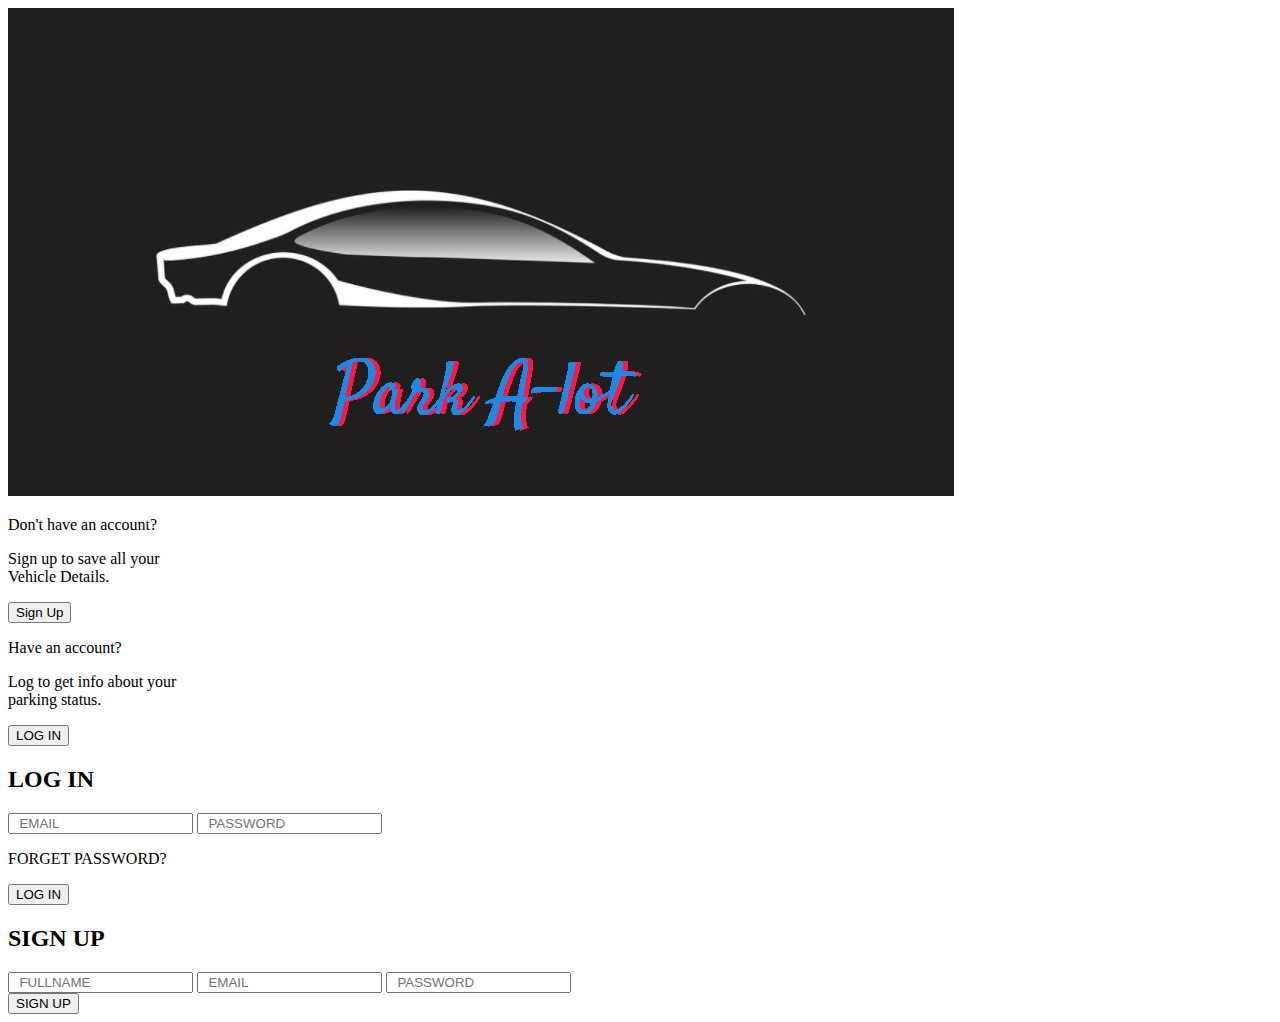
<file: Park A-lot/client/index.html>
<!DOCTYPE html>
<html lang="en">
<head>
    <meta charset="UTF-8">
    <meta http-equiv="X-UA-Compatible" content="IE=edge">
    <meta name="viewport" content="width=device-width, initial-scale=1.0">
    <title>Park A-lot</title>
    <link rel="stylesheet" href="C:\Users\simar\OneDrive\Documents\My Projects\Project Hackowasp\Park A-lot\client\components\css\main.css">

    <link rel="shortcut icon" href="favicon.ico" type="image/x-icon">




</head>
<body>
  <img id="logo" src="./images/carlogo.jpg">

    <div class="container">

      <div class="backbox">
        <div class="loginMsg">
          <div class="textcontent">
            <p class="title">Don't have an account?</p>
            <p>Sign up to save all your <br> Vehicle Details.</p>
            <button id="switch1">Sign Up</button>
          </div>
        </div>
        <div class="signupMsg visibility">
          <div class="textcontent">
            <p class="title">Have an account?</p>
            <p>Log to get info about your <br>parking status.</p>
            <button id="switch2">LOG IN</button>
          </div>
        </div>
      </div>
      <!-- backbox -->

      <div class="frontbox">
        <div class="login">
          <h2>LOG IN</h2>
          <div class="inputbox">
            <input type="text" name="email" placeholder="  EMAIL">
            <input type="password" name="password" placeholder="  PASSWORD">
          </div>
          <p>FORGET PASSWORD?</p>
          <a href="frontpage.html"><button type="submit">LOG IN</button></a>
        </div>

        <div class="signup hide">
          <h2>SIGN UP</h2>
          <div class="inputbox">
            <input id ="username" type="text" name="fullname" placeholder="  FULLNAME">
            <input id="email" type="text" name="email" placeholder="  EMAIL">
            <input id="password" type="password" name="password" placeholder="  PASSWORD">
          </div>
        <button id="signup">SIGN UP</button>
        </div>

      </div>

      <!-- frontbox -->
    </div>
    <script src="http://ajax.googleapis.com/ajax/libs/jquery/1.7.1/jquery.min.js" type="text/javascript"></script>
    <script src="C:\Users\simar\OneDrive\Documents\My Projects\Project Hackowasp\Park A-lot\client\components\js\test.js"></script>







  </body>

<!--
  <script type="module">
    // Import the functions you need from the SDKs you need
    import { initializeApp } from "https://www.gstatic.com/firebasejs/9.6.8/firebase-app.js";
    import { getDatabase } from "https://www.gstatic.com/firebasejs/9.6.8/firebase-database.js";
    import { getAuth, createUserWithEmailAndPassword } from "https://www.gstatic.com/firebasejs/9.6.8/firebase-auth.js";
    // TODO: Add SDKs for Firebase products that you want to use
    // https://firebase.google.com/docs/web/setup#available-libraries

    // Your web app's Firebase configuration
    const firebaseConfig = {
      apiKey: "AIzaSyBl687fubxG5QBZ8gVxQfT0P_dKTwVbJ88",
      authDomain: "auth-927d7.firebaseapp.com",
      databaseURL: "https://auth-927d7-default-rtdb.firebaseio.com",
      projectId: "auth-927d7",
      storageBucket: "auth-927d7.appspot.com",
      messagingSenderId: "1006284942533",
      appId: "1:1006284942533:web:3e00ffa804850dfd1114ac"
    };

    // Initialize Firebase
    const app = initializeApp(firebaseConfig);
    const database =getDatabase(app);
    const auth = getAuth();




    signup.addEventListner('click',(e) =>{

      var email= document.getElementById('email').value;
      var password= document.getElementById('password').value;
      var username= document.getElementById('username').value;


      createUserWithEmailAndPassword(auth, email, password)
  .then((userCredential) => {
    // Signed in
    const user = userCredential.user;
    alert('user created!');
    // ...
  })
  .catch((error) => {
    const errorCode = error.code;
    const errorMessage = error.message;




    alert('errorMessage');
    // ..
  });


    })
  </script>

-->

</html>
</file>
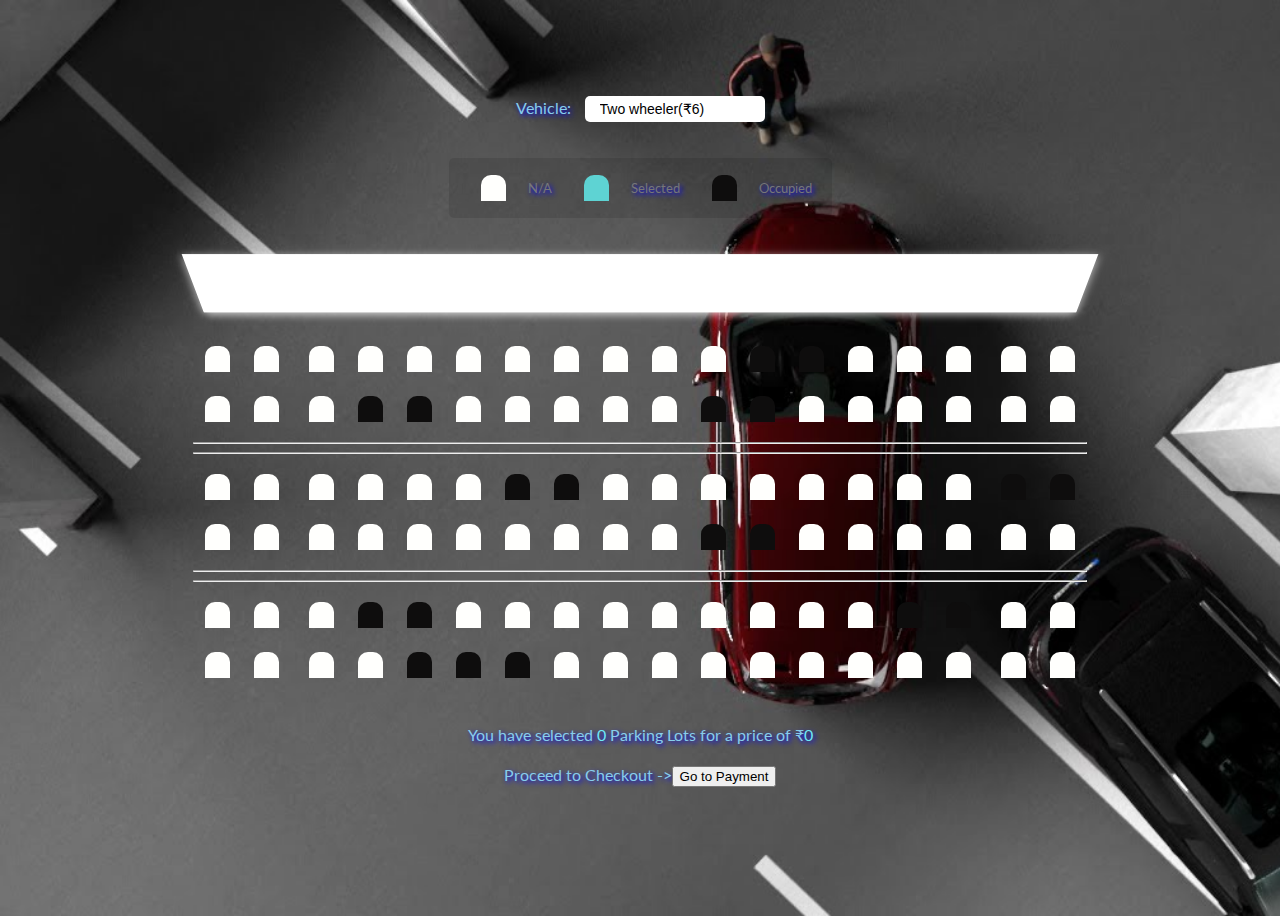
<file: Park A-lot/client/Parking Lot/index.html>
<!DOCTYPE html>
<html lang="en">
  <head>
    <meta charset="UTF-8" />
    <meta http-equiv="X-UA-Compatible" content="IE=edge" />
    <meta name="viewport" content="width=device-width, initial-scale=1.0" />
    <link rel="stylesheet" href="style.css" />
    <link rel="shortcut icon" href="favicon.ico" type="image/x-icon">
    <title>Park A Lot</title>
  </head>
  <body background="p.jpg">
    <div class="movie-container">
      <label>Vehicle:</label>
      <select id="movie">
        <option value="06">Two wheeler(₹6)</option>
        <option value="12">Four Wheeler(lmv)(₹12)</option>
        <option value="20">others(₹20)</option>

      </select>
    </div>


    <ul class="showcase">
      <li>
        <div class="seat"></div>
        <small>N/A</small>
      </li>

      <li>
        <div class="seat selected"></div>
        <small>Selected</small>
      </li>

      <li>
        <div class="seat occupied"></div>
        <small>Occupied</small>
      </li>
    </ul>

    <div class="container">
      <div class="screen"></div>
      <div class="row">
        <div class="seat"></div>
        <div class="seat"></div>
        <div class="seat"></div>
        <div class="seat"></div>
        <div class="seat"></div>
        <div class="seat"></div>
        <div class="seat"></div>
        <div class="seat"></div>
        <div class="seat"></div>
        <div class="seat"></div>
        <div class="seat"></div>
        <div class="seat occupied"></div>
        <div class="seat occupied"></div>
        <div class="seat"></div>
        <div class="seat"></div>
        <div class="seat"></div>
        <div class="seat"></div>
        <div class="seat"></div>
      </div>
      <div class="row">
        <div class="seat"></div>
        <div class="seat"></div>
        <div class="seat"></div>
        <div class="seat occupied"></div>
        <div class="seat occupied"></div>
        <div class="seat"></div>
        <div class="seat"></div>
        <div class="seat"></div>
        <div class="seat"></div>
        <div class="seat"></div>
        <div class="seat occupied"></div>
        <div class="seat occupied"></div>
        <div class="seat"></div>
        <div class="seat"></div>
        <div class="seat"></div>
        <div class="seat"></div>
        <div class="seat"></div>
        <div class="seat"></div>
      </div>
<hr>
<hr>
      <div class="row">
        <div class="seat"></div>
        <div class="seat"></div>
        <div class="seat"></div>
        <div class="seat"></div>
        <div class="seat"></div>
        <div class="seat"></div>
        <div class="seat occupied"></div>
        <div class="seat occupied"></div>
        <div class="seat"></div>
        <div class="seat"></div>
        <div class="seat"></div>
        <div class="seat"></div>
        <div class="seat"></div>
        <div class="seat"></div>
        <div class="seat"></div>
        <div class="seat"></div>
        <div class="seat occupied"></div>
        <div class="seat occupied"></div>
      </div>

      <div class="row">
        <div class="seat"></div>
        <div class="seat"></div>
        <div class="seat"></div>
        <div class="seat"></div>
        <div class="seat"></div>
        <div class="seat"></div>
        <div class="seat"></div>
        <div class="seat"></div>
        <div class="seat"></div>
        <div class="seat"></div>
        <div class="seat occupied"></div>
        <div class="seat occupied"></div>
        <div class="seat"></div>
        <div class="seat"></div>
        <div class="seat"></div>
        <div class="seat"></div>
        <div class="seat"></div>
        <div class="seat"></div>
      </div>
      <hr>
      <hr>
      <div class="row">
        <div class="seat"></div>
        <div class="seat"></div>
        <div class="seat"></div>
        <div class="seat occupied"></div>
        <div class="seat occupied"></div>
        <div class="seat"></div>
        <div class="seat"></div>
        <div class="seat"></div>
        <div class="seat"></div>
        <div class="seat"></div>
        <div class="seat"></div>
        <div class="seat"></div>
        <div class="seat"></div>
        <div class="seat"></div>
        <div class="seat occupied"></div>
        <div class="seat occupied"></div>
        <div class="seat"></div>
        <div class="seat"></div>
      </div>

      <div class="row">
        <div class="seat"></div>
        <div class="seat"></div>
        <div class="seat"></div>
        <div class="seat"></div>
        <div class="seat occupied"></div>
        <div class="seat occupied"></div>
        <div class="seat occupied"></div>
        <div class="seat"></div>
        <div class="seat"></div>
        <div class="seat"></div>
        <div class="seat"></div>
        <div class="seat"></div>
        <div class="seat"></div>
        <div class="seat"></div>
        <div class="seat"></div>
        <div class="seat"></div>
        <div class="seat"></div>
        <div class="seat"></div>
      </div>
    </div>


    <p class="text">
      You have selected <span id="count">0</span> Parking Lots for a price of ₹<span id="total">0</span>
    </p>
    <p>Proceed to Checkout -><a href="C:\Users\simar\OneDrive\Documents\My Projects\Project Hackowasp\Park A-lot\client\Parking Lot\payment\payment.html"><button type="submit">Go to Payment </button></a> </p>
    <br><br>
    
    <script src="C:\Users\simar\OneDrive\Documents\My Projects\Project Hackowasp\Park A-lot\client\components\js\script.js"></script>
  </body>
</html>
</file>
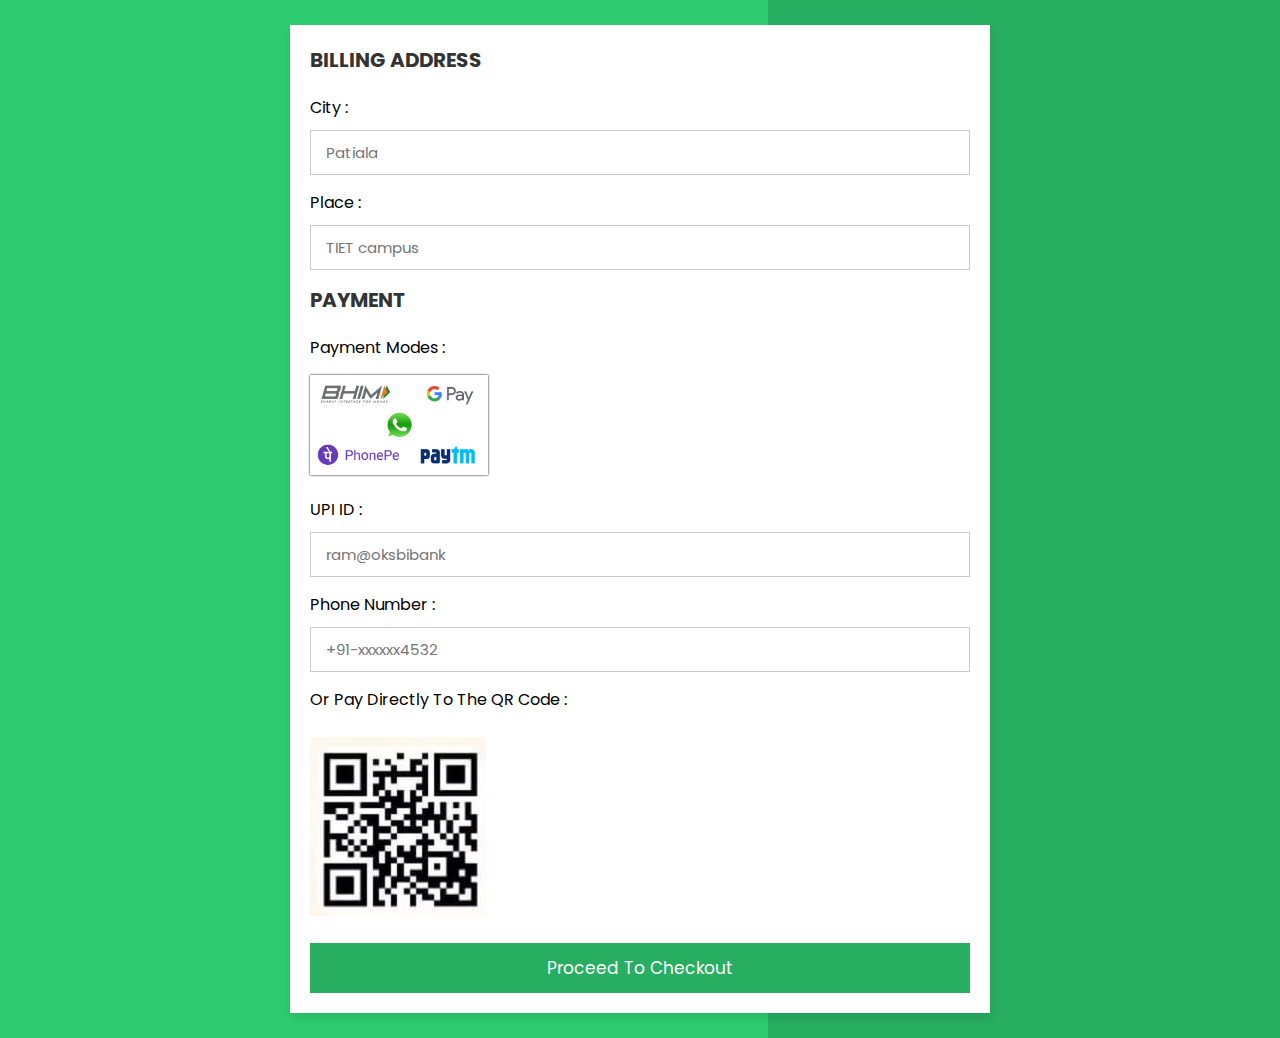
<file: Park A-lot/client/Parking Lot/payment/payment.html>
<!DOCTYPE html>
<html lang="en">
<head>
    <meta charset="UTF-8">
    <meta http-equiv="X-UA-Compatible" content="IE=edge">
    <meta name="viewport" content="width=device-width, initial-scale=1.0">

    <!-- TEAM SPY  -->
    <link rel="stylesheet" href="payment.css">
    <link rel="shortcut icon" href="favicon.ico" type="image/x-icon">
    <title>Payment Page</title>

</head>
<body>

<div class="container">

    <form action="C:\Users\simar\OneDrive\Documents\My Projects\Project Hackowasp\Park A-lot\client\Parking Lot\payment\invoice\invoice.html">

        <div class="row">

            <div class="col">

                <h3 class="title">Billing Address</h3>
                    <div class="inputBox">
                    <span>City :</span>
                    <input type="text" placeholder="Patiala">
                </div>

                <div class="inputbox">
                    <div class="inputBox">
                        <span>Place :</span>
                        <input type="text" placeholder="TIET campus">
                    </div>


            </div>

            <div class="col">

            <h3 class="title">Payment</h3>

                <div class="inputBox">
                    <span>payment modes :</span>
                    <img src="paymentmodes.png" alt="payment modes">
                </div>
                <div class="inputBox">
                    <span>UPI ID :</span>
                    <input type="text" placeholder="ram@oksbibank">
                </div>
                <div class="inputBox">
                    <span>Phone number :</span>
                    <input type="number" placeholder="+91-xxxxxx4532">
                </div>
                <span>Or Pay directly to the QR Code :</span>
                <br><br>
                <img src="qr.jpeg" alt="qr code">


            </div>

        </div>

        <input type="submit" value="proceed to checkout" class="submit-btn">

    </form>

</div>

</body>
</html>
</file>
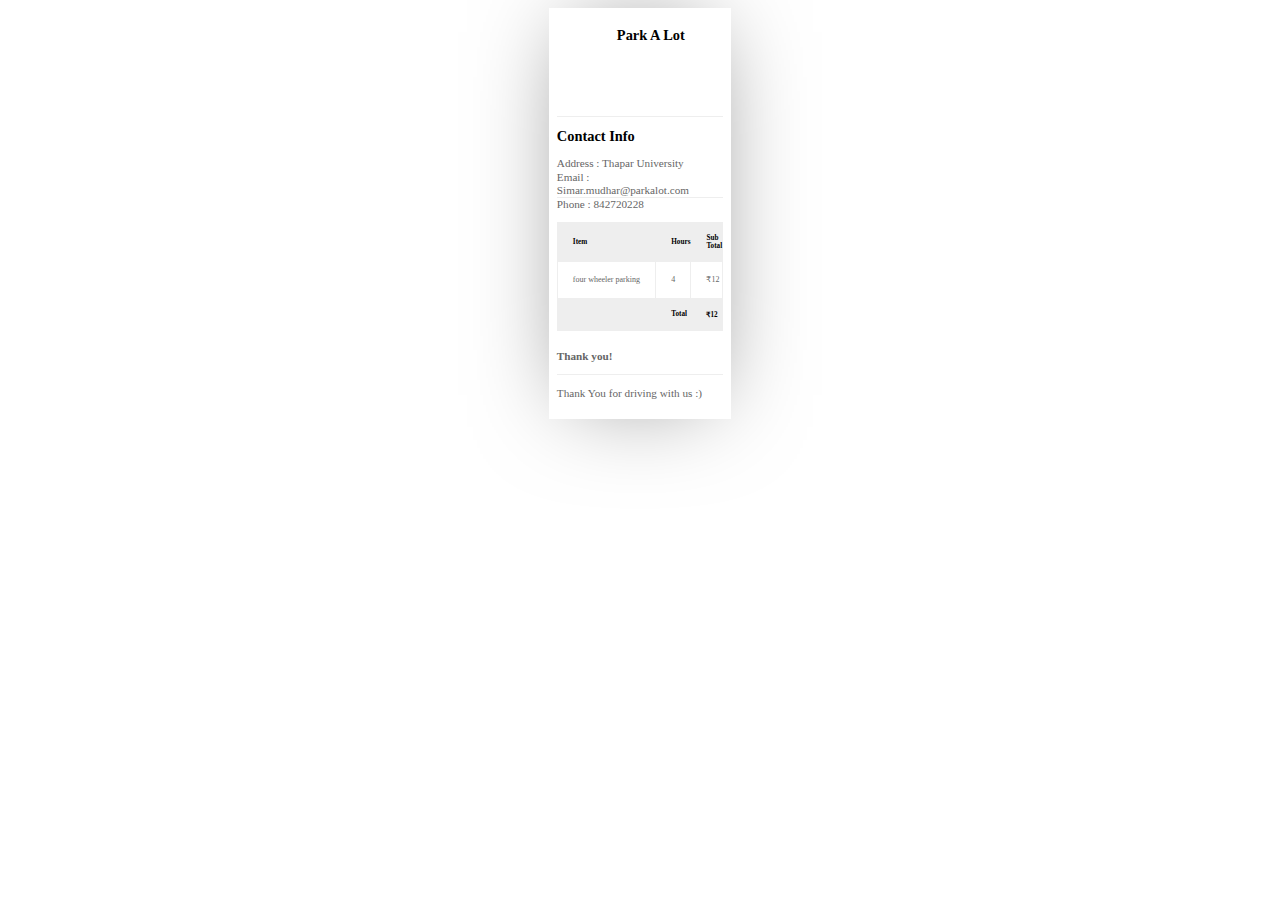
<file: Park A-lot/client/Parking Lot/payment/invoice/invoice.html>
<!DOCTYPE html>
<html lang="en">
<head>
	<meta charset="UTF-8">
	<meta http-equiv="X-UA-Compatible" content="IE=edge">
	<meta name="viewport" content="width=device-width, initial-scale=1.0">
	<title>Document</title>
	<link rel="stylesheet" href="invoice.css">
	<link rel="shortcut icon" href="favicon.ico" type="image/x-icon">
</head>
<body>


	<div id="invoice-POS">

		<center id="top">
		  <div class="logo"></div>
		  <div class="info">
			<h2>Park A Lot</h2>
		  </div><!--End Info-->
		</center><!--End InvoiceTop-->

		<div id="mid">
		  <div class="info">
			<h2>Contact Info</h2>
			<p>
				Address : Thapar University </br>
				Email   : Simar.mudhar@parkalot.com</br>
				Phone   : 842720228</br>
			</p>
		  </div>
		</div><!--End Invoice Mid-->

		<div id="bot">

						<div id="table">
							<table>
								<tr class="tabletitle">
									<td class="item"><h2>Item</h2></td>
									<td class="Hours"><h2>Hours</h2></td>
									<td class="Rate"><h2>Sub Total</h2></td>
								</tr>

								<tr class="service">
									<td class="tableitem"><p class="itemtext">four wheeler parking</p></td>
									<td class="tableitem"><p class="itemtext">4</p></td>
									<td class="tableitem"><p class="itemtext">₹12</p></td>
								</tr>


								<tr class="tabletitle">
									<td></td>
									<td class="Rate"><h2>Total</h2></td>
									<td class="payment"><h2>₹12</h2></td>
								</tr>

							</table>
						</div><!--End Table-->

						<div id="legalcopy">
							<p class="legal"><strong>Thank you!</strong> 
							</p>
						</div>

					</div><!--End InvoiceBot-->

					<p class="legal">Thank You for driving with us :) </p>
	  </div><!--End Invoice-->

</body>
</html>
</file>
<file: Park A-lot/client/Parking Lot/style.css>
@import url('https://fonts.googleapis.com/css?family=Lato&display=swap');

* {
  box-sizing: border-box;
}

body {
  background-size: cover;
  display: flex;
  flex-direction: column;
  color: skyblue;
  text-shadow: 2px 2px 5px blue;
  align-items: center;
  justify-content: center;
  height: 100vh;
  font-family: 'Lato', 'sans-serif';
}

.movie-container {
  margin: 20px 0;
}

.movie-container select {
  background-color: #fff;
  border: 0;
  border-radius: 5px;
  font-size: 14px;
  margin-left: 10px;
  padding: 5px 15px 5px 15px;
  -moz-appearance: none;
  -webkit-appearance: none;
  appearance: none;
}

.container {
  perspective: 1000px;
  margin-bottom: 30px;
}

.seat {
  background-color: #fffffd;
  height: 26px;
  width: 25px;
  margin: 12px;
  border-top-left-radius: 10px;
  border-top-right-radius: 10px;
}

.seat.selected {
  background-color: #5ed3d3;
}

.seat.occupied {
  background-color: rgb(14, 13, 13);
}

.seat:nth-of-type(2) {
  margin-right: 18px;
}

.seat:nth-last-of-type(2) {
  margin-left: 18px;
}

.seat:not(.occupied):hover {
  cursor: pointer;
  transform: scale(1.2);
}

.showcase .seat:not(.occupied):hover {
  cursor: default;
  transform: scale(1);
}

.showcase {
  background-color: rgba(0, 0, 0, 0.1);
  padding: 5px 10px;
  border-radius: 5px;
  color: #777;
  list-style-type: none;
  display: flex;
  justify-content: space-between;
}

.showcase li {
  display: flex;
  align-items: center;
  justify-content: center;
  margin: 0 10px;
}

.showcase li small {
  margin-left: 10px;
}

.row {
  display: flex;
}

.screen {
  background-color: #fff;
  height: 70px;
  width: 100%;
  margin: 15px 0;
  transform: rotateX(-45deg);
  box-shadow: 0 3px 10px rgba(255, 255, 255, 0.75);
}

p.text {
  margin: 5px 0;
}

p.text span {
  color: #6feaf6;
}
</file>
<file: Park A-lot/client/Parking Lot/payment/payment.css>
@import url('https://fonts.googleapis.com/css2?family=Poppins:wght@100;300;400;500;600&display=swap');

*{
  font-family: 'Poppins', sans-serif;
  margin:0; padding:0;
  box-sizing: border-box;
  outline: none; border:none;
  text-transform: capitalize;
  transition: all .2s linear;
}

.container{
  display: flex;
  justify-content: center;
  align-items: center;
  padding:25px;
  min-height: 100vh;
  background: linear-gradient(90deg, #2ecc71 60%, #27ae60 40.1%);
}

.container form{
  padding:20px;
  width:700px;
  background: #fff;
  box-shadow: 0 5px 10px rgba(0,0,0,.1);
}

.container form .row{
  display: flex;
  flex-wrap: wrap;
  gap:15px;
}

.container form .row .col{
  flex:1 1 250px;
}

.container form .row .col .title{
  font-size: 20px;
  color:#333;
  padding-bottom: 5px;
  text-transform: uppercase;
}

.container form .row .col .inputBox{
  margin:15px 0;
}

.container form .row .col .inputBox span{
  margin-bottom: 10px;
  display: block;
}

.container form .row .col .inputBox input{
  width: 100%;
  border:1px solid #ccc;
  padding:10px 15px;
  font-size: 15px;
  text-transform: none;
}

.container form .row .col .inputBox input:focus{
  border:1px solid #000;
}

.container form .row .col .flex{
  display: flex;
  gap:15px;
}

.container form .row .col .flex .inputBox{
  margin-top: 5px;
}

.container form .row .col .inputBox img{
  height: 100px;
  margin-top: 5px;
  filter: drop-shadow(0 0 1px #000);
}

.container form .submit-btn{
  width: 100%;
  padding:12px;
  font-size: 17px;
  background: #27ae60;
  color:#fff;
  margin-top: 5px;
  cursor: pointer;
}

.container form .submit-btn:hover{
  background: #023b11;
}
</file>
<file: Park A-lot/client/Parking Lot/payment/invoice/invoice.css>
#invoice-POS{
  box-shadow: 0 0 1in -0.25in rgba(0, 0, 0, 0.5);
  padding:2mm;
  margin: 0 auto;
  width: 44mm;
  background: #FFF;
}
  
::selection {background: #f31544; color: #FFF;}
::moz-selection {background: #f31544; color: #FFF;}
h1{
  font-size: 1.5em;
  color: #222;
}
h2{font-size: .9em;}
h3{
  font-size: 1.2em;
  font-weight: 300;
  line-height: 2em;
}
p{
  font-size: .7em;
  color: #666;
  line-height: 1.2em;
}
 
#top, #mid,#bot{ /* Targets all id with 'col-' */
  border-bottom: 1px solid #EEE;
}

#top{min-height: 100px;}
#mid{min-height: 80px;} 
#bot{ min-height: 50px;}

#top .logo{
  float: left;
	height: 60px;
	width: 60px;
	background: url(http://michaeltruong.ca/images/logo1.png) no-repeat;
	background-size: 60px 60px;
}
.clientlogo{
  float: left;
	height: 60px;
	width: 60px;
	background: url(http://michaeltruong.ca/images/client.jpg) no-repeat;
	background-size: 60px 60px;
  border-radius: 50px;
}
.info{
  display: block;
  float:left;
  margin-left: 0;
}
.title{
  float: right;
}
.title p{text-align: right;} 
table{
  width: 100%;
  border-collapse: collapse;
}
td{
  padding: 5px 0 5px 15px;
  border: 1px solid #EEE
}
.tabletitle{
  padding: 5px;
  font-size: .5em;
  background: #EEE;
}
.service{border-bottom: 1px solid #EEE;}
.item{width: 24mm;}
.itemtext{font-size: .5em;}

#legalcopy{
  margin-top: 5mm;
}
</file>
